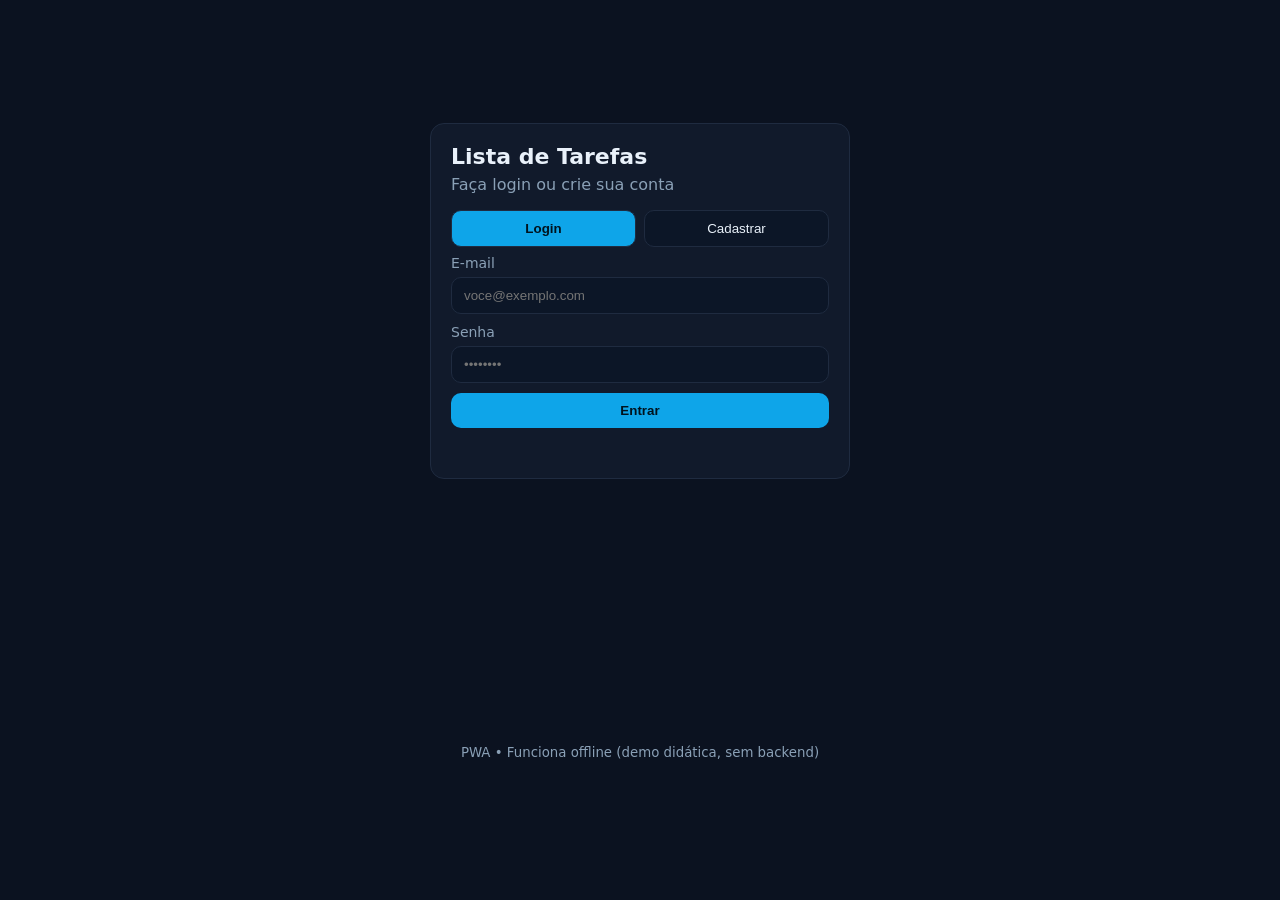
<file: index.html>
<!DOCTYPE html>
<html lang="pt-BR">
<head>
  <meta charset="UTF-8" />
  <meta name="viewport" content="width=device-width, initial-scale=1" />
  <title>Minhas Notas</title>
  <meta name="theme-color" content="#0ea5e9" />
  <link rel="manifest" href="/manifest.json" />
  <link rel="stylesheet" href="./styles.css" />
  <script>
    if ("serviceWorker" in navigator) {
      navigator.serviceWorker.register("/sw.js");
    }
  </script>
</head>
<body>
  <header class="topbar">
    <h1>Minhas Notas</h1>
    <nav>
      <span id="user-email"></span>
      <button id="logout-btn" class="btn-danger">Sair</button>
    </nav>
  </header>

  <main class="container">
    <section class="card">
      <h2>Nova nota</h2>
      <textarea id="note-text" rows="4" placeholder="Escreva sua nota..."></textarea>
      <button id="add-note" class="btn-primary">Adicionar</button>
    </section>

    <section class="card">
      <h2>Suas notas</h2>
      <ul id="notes-list" class="notes"></ul>
    </section>
  </main>

  <footer class="footer">
    <small>Offline ready ✔ – PWA ✨</small>
  </footer>

  <script src="app.js"></script>
  <script>
    // Protege rota: se não tiver sessão, vai pro login
    (async () => {
      const user = window.Auth.getSession();
      if (!user) {
        location.replace("login.html");
        return;
      }
      // Preenche email
      document.querySelector("#user-email").textContent = user.email;

      // Eventos
      document.querySelector("#logout-btn").onclick = () => {
        window.Auth.logout();
        location.replace("login.html");
      };

      const notesList = document.querySelector("#notes-list");
      const noteText = document.querySelector("#note-text");
      const addBtn = document.querySelector("#add-note");

      const render = () => {
        const notes = window.Notes.getAll(user.email);
        notesList.innerHTML = "";
        if (!notes.length) {
          const li = document.createElement("li");
          li.className = "empty";
          li.textContent = "Sem notas ainda.";
          notesList.appendChild(li);
          return;
        }
        notes.forEach((n, i) => {
          const li = document.createElement("li");
          const text = document.createElement("div");
          text.className = "note-text";
          text.textContent = n;

          const del = document.createElement("button");
          del.className = "btn-danger small";
          del.textContent = "Excluir";
          del.onclick = () => {
            window.Notes.remove(user.email, i);
            render();
          };

          li.appendChild(text);
          li.appendChild(del);
          notesList.appendChild(li);
        });
      };

      addBtn.onclick = () => {
        const v = noteText.value.trim();
        if (!v) return;
        window.Notes.add(user.email, v);
        noteText.value = "";
        render();
      };

      render();
    })();
  </script>
</body>
</html>
</file>
<file: styles.css>
:root {
  --bg: #0b1220;
  --card: #111a2b;
  --muted: #8aa0b6;
  --text: #e9f1fa;
  --primary: #0ea5e9;
  --danger: #ef4444;
  --border: #1f2b40;
}

* { box-sizing: border-box; }
html, body { height: 100%; }
body {
  margin: 0;
  font-family: system-ui, -apple-system, Segoe UI, Roboto, Arial, sans-serif;
  background: var(--bg);
  color: var(--text);
}

.topbar {
  display: flex; align-items: center; justify-content: space-between;
  padding: 14px 16px; border-bottom: 1px solid var(--border);
  background: #0c1627;
}
.topbar h1 { margin: 0; font-size: 18px; }
.topbar nav { display: flex; gap: 12px; align-items: center; }
#user-email { color: var(--muted); font-size: 14px; }

.container {
  max-width: 800px; margin: 24px auto; padding: 0 16px;
  display: grid; gap: 16px;
}
.card {
  background: var(--card); border: 1px solid var(--border);
  border-radius: 12px; padding: 16px;
}
.card h2 { margin-top: 0; font-size: 18px; }

textarea, input {
  width: 100%; padding: 10px 12px; border-radius: 10px;
  border: 1px solid var(--border); background: #0c1627; color: var(--text);
  outline: none;
}
textarea:focus, input:focus { border-color: var(--primary); }

.notes { list-style: none; margin: 0; padding: 0; display: grid; gap: 8px; }
.notes li {
  display: flex; justify-content: space-between; align-items: center;
  background: #0c1627; border: 1px solid var(--border);
  padding: 10px 12px; border-radius: 10px;
}
.notes .note-text { white-space: pre-wrap; }

.empty { color: var(--muted); font-style: italic; }

.btn-primary, .btn-danger, .tab {
  cursor: pointer; border: none; padding: 10px 14px; border-radius: 10px;
}
.btn-primary { background: var(--primary); color: #00131e; font-weight: 600; }
.btn-danger { background: var(--danger); color: white; }
.small { padding: 6px 10px; border-radius: 8px; }

.footer { text-align: center; padding: 16px; color: var(--muted); }

/* Auth */
.auth-body { display: grid; place-items: center; }
.auth-card {
  width: min(92vw, 420px);
  background: var(--card); border: 1px solid var(--border);
  border-radius: 14px; padding: 20px;
}
.auth-card h1 { margin: 0 0 6px; font-size: 22px; }
.muted { color: var(--muted); margin-top: 0; }

.tabs { display: grid; grid-template-columns: 1fr 1fr; gap: 8px; margin: 12px 0 8px; }
.tab { background: #0c1627; color: var(--text); border: 1px solid var(--border); }
.tab.active { background: var(--primary); color: #00131e; font-weight: 700; }

.form { display: none; }
.form.visible { display: grid; gap: 10px; }
label { display: grid; gap: 6px; font-size: 14px; color: var(--muted); }
.msg { min-height: 20px; color: #ffd166; margin: 0; }
</file>
